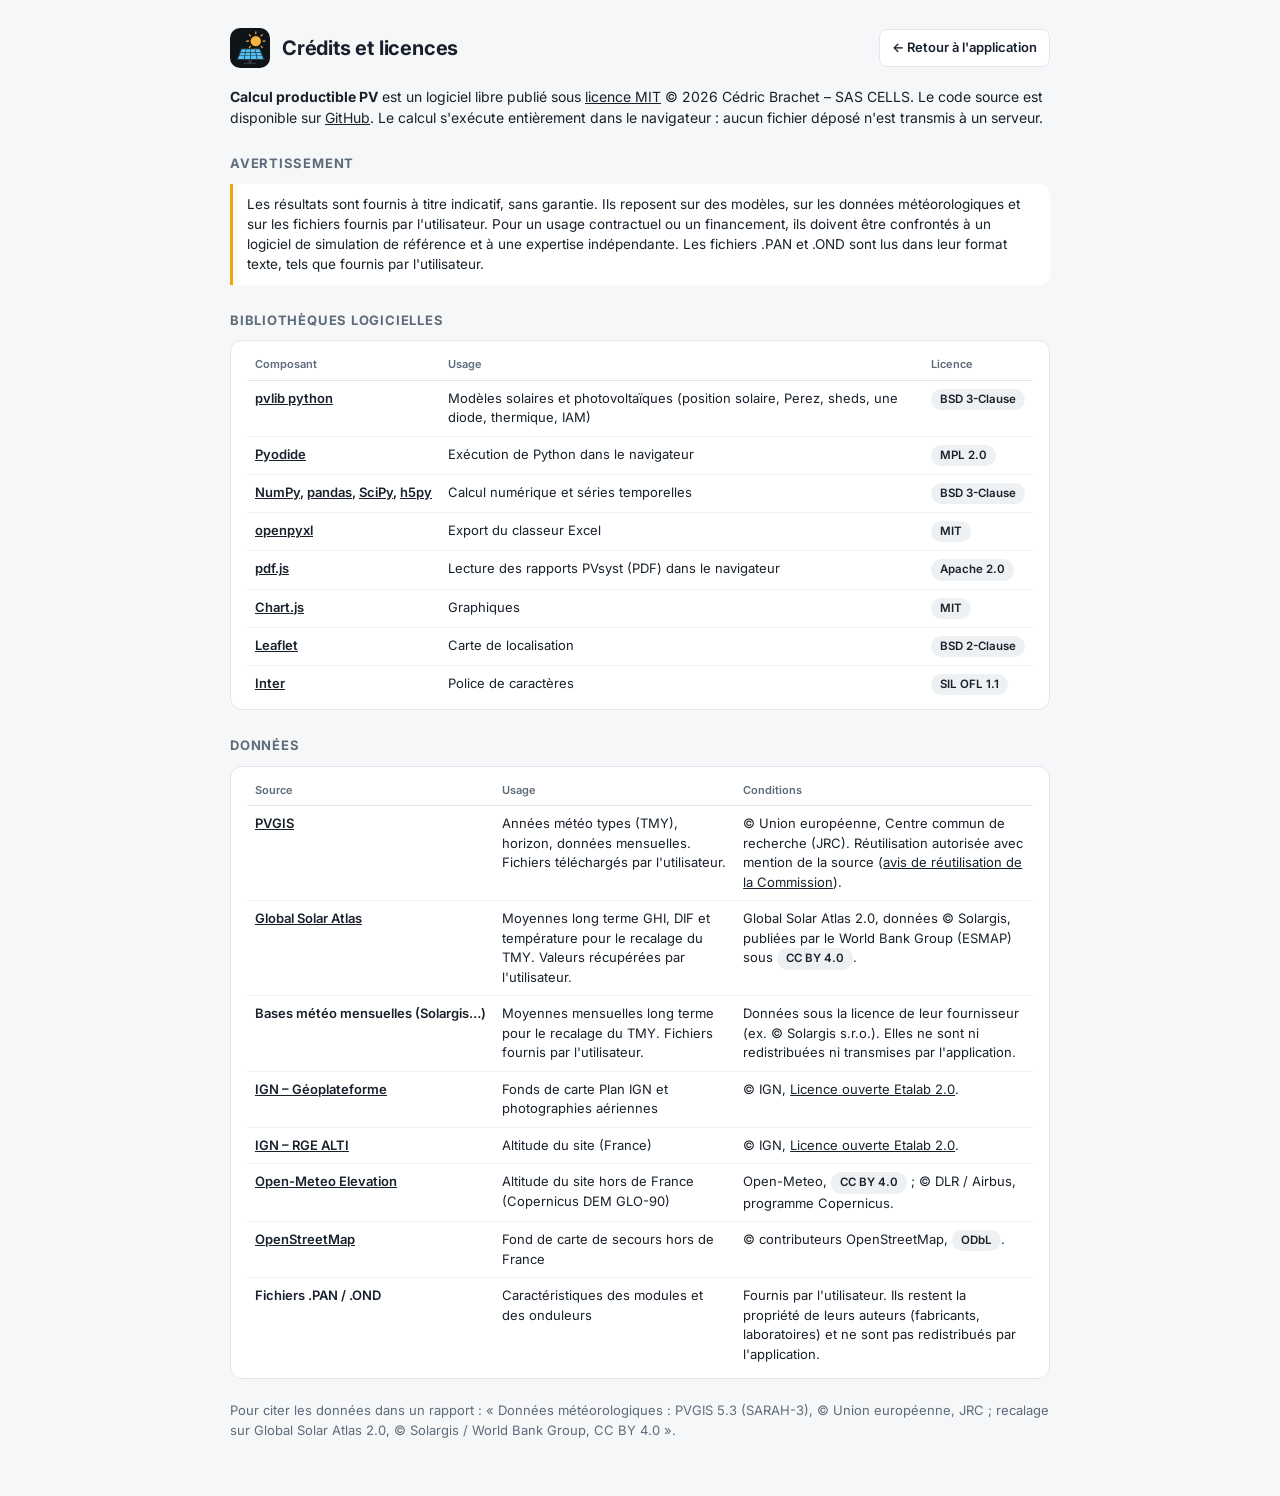
<file: credits.html>
<!doctype html>
<html lang="fr">
<head>
<meta charset="utf-8">
<meta name="viewport" content="width=device-width, initial-scale=1">
<meta name="theme-color" content="#18212b">
<title>Crédits et licences – Calcul productible PV</title>
<link rel="icon" href="logo.svg" type="image/svg+xml">
<link rel="icon" href="icon-192.png" type="image/png" sizes="192x192">
<link rel="apple-touch-icon" href="icon-180.png">
<link rel="manifest" href="manifest.webmanifest">
<link rel="preconnect" href="https://fonts.googleapis.com">
<link href="https://fonts.googleapis.com/css2?family=Inter:wght@400;500;600;700&display=swap" rel="stylesheet">
<style>
:root{--bg:#f6f7f9;--panel:#fff;--ink:#18212b;--muted:#5d6b7a;--line:#e2e6eb;--pv:#f2a20c;--chip:#eef1f4}
*{box-sizing:border-box}
body{margin:0;font-family:Inter,system-ui,sans-serif;color:var(--ink);background:var(--bg);font-size:14px;line-height:1.5}
.wrap{max-width:860px;margin:0 auto;padding:28px 20px 48px}
header{display:flex;align-items:center;justify-content:space-between;gap:12px;margin-bottom:18px}
h1{font-size:20px;margin:0;letter-spacing:-.01em}
h2{font-size:13px;text-transform:uppercase;letter-spacing:.06em;color:var(--muted);margin:26px 0 10px}
a{color:var(--ink)}
.back{font-size:13px;font-weight:600;border:1px solid var(--line);background:#fff;border-radius:8px;padding:8px 12px;text-decoration:none}
.card{background:var(--panel);border:1px solid var(--line);border-radius:12px;padding:6px 16px}
table{border-collapse:collapse;width:100%;font-size:13px}
th{font-size:11px;color:var(--muted);font-weight:600;text-align:left;padding:9px 8px 7px;border-bottom:1px solid var(--line)}
td{padding:8px;border-bottom:1px solid #f0f2f5;vertical-align:top}
tr:last-child td{border-bottom:0}
td:first-child{font-weight:600;white-space:nowrap}
.tag{display:inline-block;font-size:11.5px;font-weight:600;background:var(--chip);border-radius:999px;padding:2px 9px;white-space:nowrap}
p{margin:8px 0}
.note{color:var(--muted);font-size:13px}
.warn{border-left:3px solid var(--pv);background:#fff;border-radius:0 10px 10px 0;padding:10px 14px;font-size:13.5px}
</style>
</head>
<body>
<div class="wrap">
  <header>
    <div style="display:flex;align-items:center;gap:12px"><img src="logo.svg" alt="" width="40" height="40" style="border-radius:10px"><h1>Crédits et licences</h1></div>
    <a class="back" href="./">← Retour à l'application</a>
  </header>

  <p><b>Calcul productible PV</b> est un logiciel libre publié sous <a href="LICENSE">licence MIT</a> © 2026 Cédric Brachet – SAS CELLS. Le code source est disponible sur <a href="https://github.com/CBT135/Calcul-productible" target="_blank" rel="noopener">GitHub</a>. Le calcul s'exécute entièrement dans le navigateur : aucun fichier déposé n'est transmis à un serveur.</p>

  <h2>Avertissement</h2>
  <div class="warn">Les résultats sont fournis à titre indicatif, sans garantie. Ils reposent sur des modèles, sur les données météorologiques et sur les fichiers fournis par l'utilisateur. Pour un usage contractuel ou un financement, ils doivent être confrontés à un logiciel de simulation de référence et à une expertise indépendante. Les fichiers .PAN et .OND sont lus dans leur format texte, tels que fournis par l'utilisateur.</div>

  <h2>Bibliothèques logicielles</h2>
  <div class="card"><table>
    <tr><th>Composant</th><th>Usage</th><th>Licence</th></tr>
    <tr><td><a href="https://pvlib-python.readthedocs.io" target="_blank" rel="noopener">pvlib python</a></td><td>Modèles solaires et photovoltaïques (position solaire, Perez, sheds, une diode, thermique, IAM)</td><td><span class="tag">BSD 3-Clause</span></td></tr>
    <tr><td><a href="https://pyodide.org" target="_blank" rel="noopener">Pyodide</a></td><td>Exécution de Python dans le navigateur</td><td><span class="tag">MPL 2.0</span></td></tr>
    <tr><td><a href="https://numpy.org" target="_blank" rel="noopener">NumPy</a>, <a href="https://pandas.pydata.org" target="_blank" rel="noopener">pandas</a>, <a href="https://scipy.org" target="_blank" rel="noopener">SciPy</a>, <a href="https://www.h5py.org" target="_blank" rel="noopener">h5py</a></td><td>Calcul numérique et séries temporelles</td><td><span class="tag">BSD 3-Clause</span></td></tr>
    <tr><td><a href="https://openpyxl.readthedocs.io" target="_blank" rel="noopener">openpyxl</a></td><td>Export du classeur Excel</td><td><span class="tag">MIT</span></td></tr>
    <tr><td><a href="https://mozilla.github.io/pdf.js/" target="_blank" rel="noopener">pdf.js</a></td><td>Lecture des rapports PVsyst (PDF) dans le navigateur</td><td><span class="tag">Apache 2.0</span></td></tr>
    <tr><td><a href="https://www.chartjs.org" target="_blank" rel="noopener">Chart.js</a></td><td>Graphiques</td><td><span class="tag">MIT</span></td></tr>
    <tr><td><a href="https://leafletjs.com" target="_blank" rel="noopener">Leaflet</a></td><td>Carte de localisation</td><td><span class="tag">BSD 2-Clause</span></td></tr>
    <tr><td><a href="https://rsms.me/inter/" target="_blank" rel="noopener">Inter</a></td><td>Police de caractères</td><td><span class="tag">SIL OFL 1.1</span></td></tr>
  </table></div>

  <h2>Données</h2>
  <div class="card"><table>
    <tr><th>Source</th><th>Usage</th><th>Conditions</th></tr>
    <tr><td><a href="https://joint-research-centre.ec.europa.eu/photovoltaic-geographical-information-system-pvgis_fr" target="_blank" rel="noopener">PVGIS</a></td><td>Années météo types (TMY), horizon, données mensuelles. Fichiers téléchargés par l'utilisateur.</td><td>© Union européenne, Centre commun de recherche (JRC). Réutilisation autorisée avec mention de la source (<a href="https://data.jrc.ec.europa.eu/licence/com_reuse" target="_blank" rel="noopener">avis de réutilisation de la Commission</a>).</td></tr>
    <tr><td><a href="https://globalsolaratlas.info" target="_blank" rel="noopener">Global Solar Atlas</a></td><td>Moyennes long terme GHI, DIF et température pour le recalage du TMY. Valeurs récupérées par l'utilisateur.</td><td>Global Solar Atlas 2.0, données © Solargis, publiées par le World Bank Group (ESMAP) sous <span class="tag">CC BY 4.0</span>.</td></tr>
    <tr><td>Bases météo mensuelles (Solargis…)</td><td>Moyennes mensuelles long terme pour le recalage du TMY. Fichiers fournis par l'utilisateur.</td><td>Données sous la licence de leur fournisseur (ex. © Solargis s.r.o.). Elles ne sont ni redistribuées ni transmises par l'application.</td></tr>
    <tr><td><a href="https://geoservices.ign.fr" target="_blank" rel="noopener">IGN – Géoplateforme</a></td><td>Fonds de carte Plan IGN et photographies aériennes</td><td>© IGN, <a href="https://www.etalab.gouv.fr/licence-ouverte-open-licence/" target="_blank" rel="noopener">Licence ouverte Etalab 2.0</a>.</td></tr>
    <tr><td><a href="https://geoservices.ign.fr/documentation/services/services-geoplateforme/altimetrie" target="_blank" rel="noopener">IGN – RGE ALTI</a></td><td>Altitude du site (France)</td><td>© IGN, <a href="https://www.etalab.gouv.fr/licence-ouverte-open-licence/" target="_blank" rel="noopener">Licence ouverte Etalab 2.0</a>.</td></tr>
    <tr><td><a href="https://open-meteo.com/en/docs/elevation-api" target="_blank" rel="noopener">Open-Meteo Elevation</a></td><td>Altitude du site hors de France (Copernicus DEM GLO-90)</td><td>Open-Meteo, <span class="tag">CC BY 4.0</span> ; © DLR / Airbus, programme Copernicus.</td></tr>
    <tr><td><a href="https://www.openstreetmap.org/copyright" target="_blank" rel="noopener">OpenStreetMap</a></td><td>Fond de carte de secours hors de France</td><td>© contributeurs OpenStreetMap, <span class="tag">ODbL</span>.</td></tr>
    <tr><td>Fichiers .PAN / .OND</td><td>Caractéristiques des modules et des onduleurs</td><td>Fournis par l'utilisateur. Ils restent la propriété de leurs auteurs (fabricants, laboratoires) et ne sont pas redistribués par l'application.</td></tr>
  </table></div>

  <p class="note" style="margin-top:22px">Pour citer les données dans un rapport : « Données météorologiques : PVGIS 5.3 (SARAH-3), © Union européenne, JRC ; recalage sur Global Solar Atlas 2.0, © Solargis / World Bank Group, CC BY 4.0 ».</p>
</div>
</body>
</html>
</file>
